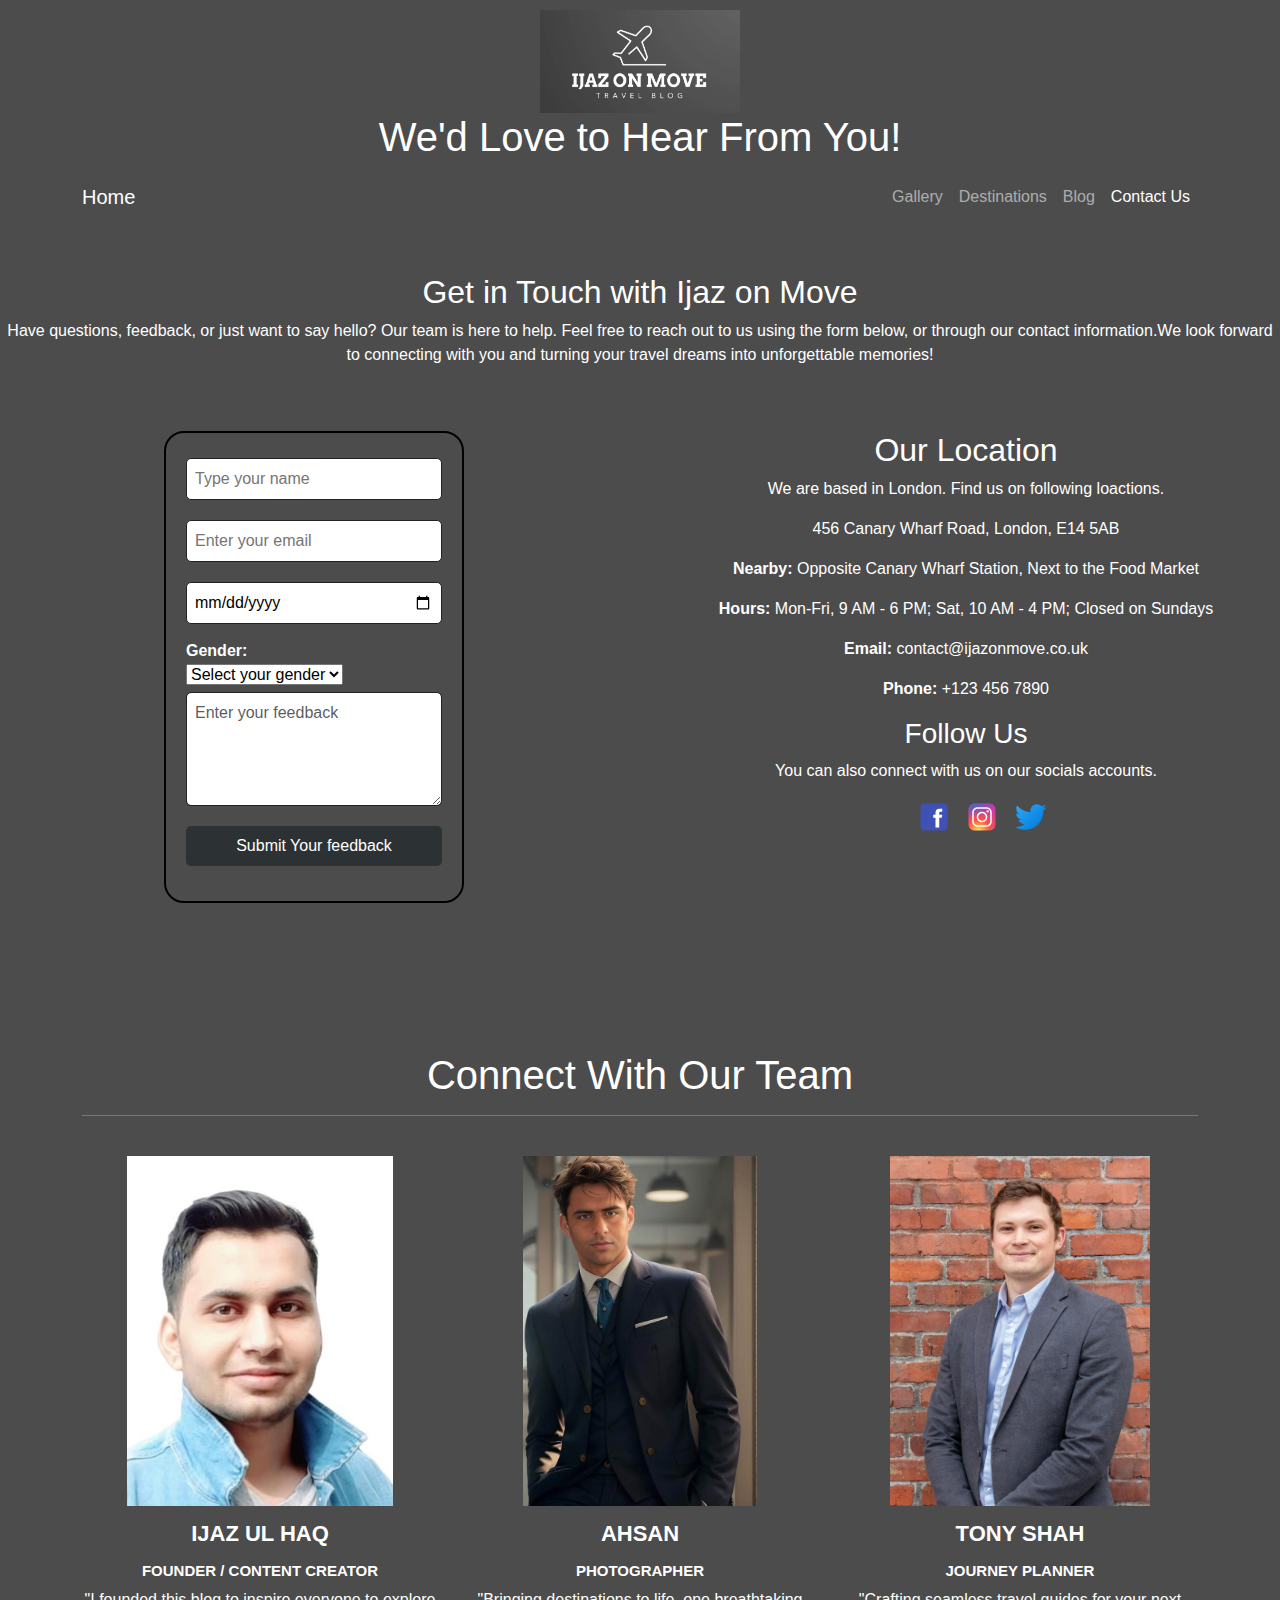
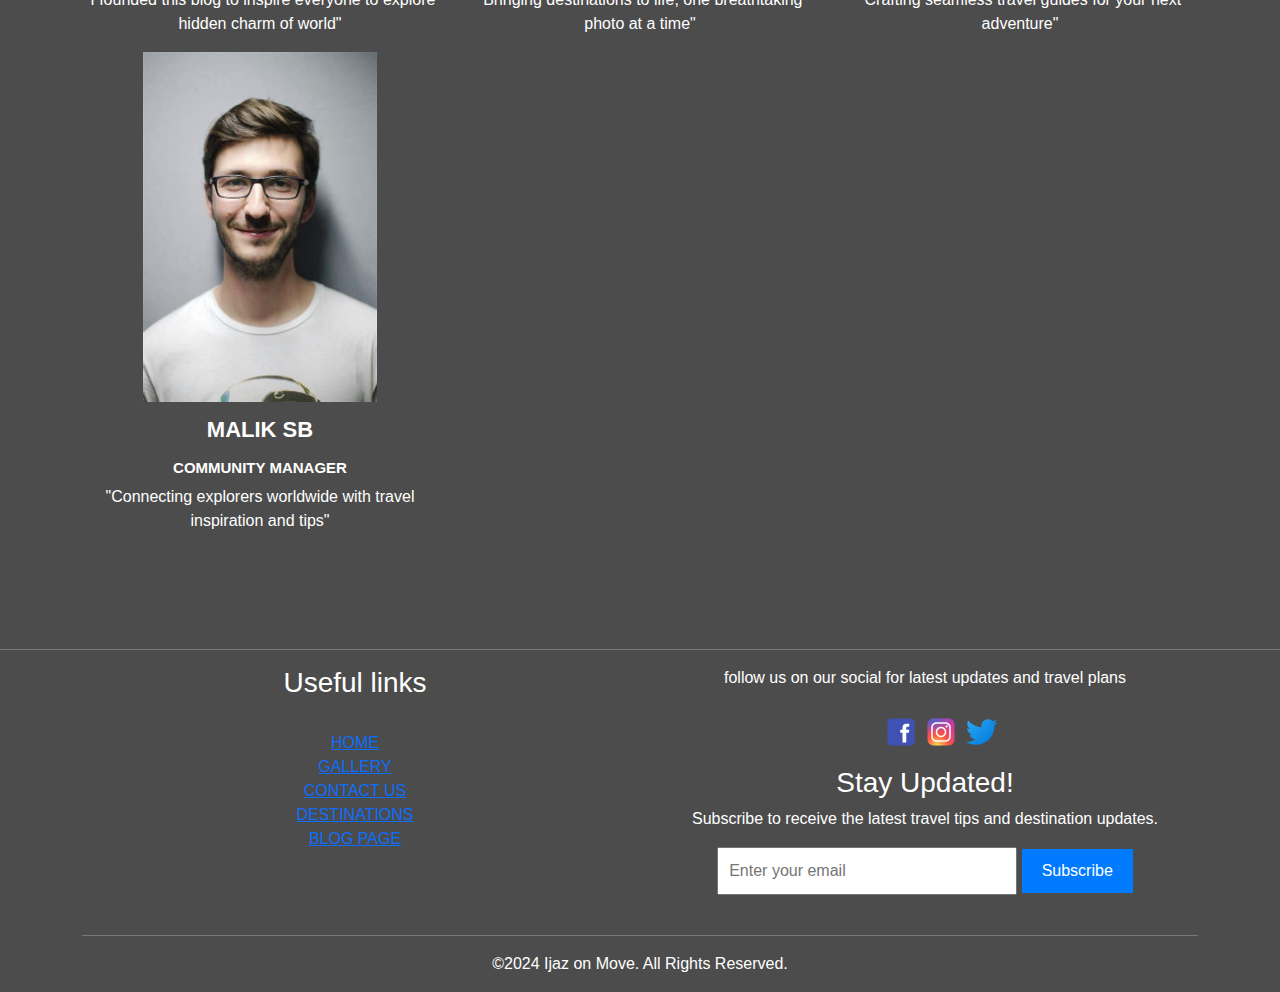
<file: contactus.html>
<!DOCTYPE html>
<html lang="en">
<head>
    <meta charset="UTF-8">
    <!-- Meta tag description -->
    <meta name="Keywords" content="HTML,CSS">
    <meta name="description" content="Ijaz on move travel blog">
    <meta name="author" content="Ijaz Ul Haq">
    <meta name="viewport" content="width=device-width, initial-scale=1.0">
    <!-- Linked external and bootstrap CSS Stylesheet -->
    <link rel="stylesheet" href="css/stylesheet.css">
    <link href="https://cdn.jsdelivr.net/npm/bootstrap@5.3.3/dist/css/bootstrap.min.css" rel="stylesheet" 
    integrity="sha384-QWTKZyjpPEjISv5WaRU9OFeRpok6YctnYmDr5pNlyT2bRjXh0JMhjY6hW+ALEwIH" crossorigin="anonymous">
    
    
    <!-- Added loogo as favicon -->
    <link rel="shortcut icon" href="images/Imgs.jpg" type="image/x-icon">
    <title>Contact Us</title>
</head>
<body class="body">
  <!-- added header before on top of navbar -->
  <div>
    <header class="hello">
    <img class="logo" src="images/Imgs.jpg" alt="logo">
    <h1>We'd Love to Hear From You!</h1>
    
    </header>
  </div>
  <!-- Added navbar from bootstrap and link my pages togather -->
  <nav class="navbar navbar-expand-lg navbar-dark body sticky-top">
    <div class="container">
        <a class="navbar-brand " href="index.html" target="_blank">Home</a>
        <button class="navbar-toggler" type="button" data-bs-toggle="collapse" data-bs-target="#navbarNav">
            <span class="navbar-toggler-icon"></span>
        </button>
        <div class="collapse navbar-collapse" id="navbarNav">
            <ul class="navbar-nav ms-auto">
                <li class="nav-item"><a class="nav-link" href="gallery.html" target="_blank">Gallery</a></li>
                <li class="nav-item"><a class="nav-link" href="destination.html" target="_blank">Destinations</a></li>
                <li class="nav-item"><a class="nav-link " href="blogpage.html" target="_blank">Blog</a></li>
                <li class="nav-item"><a class="nav-link active" href="contactus.html" target="_blank">Contact Us</a></li>
            </ul>
        </div>
    </div>
</nav> <br> <br>
<!-- heading and paragraph after nav bar -->
<h2 style="text-align: center;">Get in Touch with Ijaz on Move</h2>
<p style="text-align: center;" >
    Have questions, feedback, or just want to say hello? Our team is here to help. Feel free to reach out to us using
    the form below, or through our contact information.We look forward to connecting with you and turning your travel 
    dreams into unforgettable memories!
  </p> 
  <br> <br> 
  <!-- conatiner for form and location  -->
  <div class="conatiner">
    <div class="row">
        <div class="col-12 col-md-6">
            <div class="form">
                <form action="thankyou.html" method="get">
                    <input type="text" placeholder="Type your name" required>
                    <input type="text" placeholder="Enter your email" required class="email">
                    <input type="date"  date>
                    <label for="gender"> Gender:</label>
                    <select name="gender" id="gender">
                        <option value="">Select your gender</option>
                        <option value="male">Male</option>
                        <option value="Female">Female</option>
                    </select>
                    <textarea class="form-control" id="feedback" rows="4" placeholder="Enter your feedback" required></textarea>
                    <button type="submit" class="btn " > Submit Your feedback</button>
                    
                </form> 
            </div>
            <br> <br>
            
        </div> 
        <div class="col-12 col-md-6">
            <div>
                <h2 style="text-align: center;">Our Location</h2>
                <p style="text-align: center;"> We are based in London. Find us on following loactions.</p>
                <p style="text-align: center;">456 Canary Wharf Road, London, E14 5AB</p>
                <p style="text-align: center;"> <b>Nearby:</b> Opposite Canary Wharf Station, Next to the Food Market  </p>
                <p style="text-align: center;"> <b>Hours:</b> Mon-Fri, 9 AM - 6 PM; Sat, 10 AM - 4 PM; Closed on Sundays</p>
                <p style="text-align: center;"> <b>Email:</b> contact@ijazonmove.co.uk</p>
                <p style="text-align: center;"> <b>Phone:</b> +123 456 7890</p>
                <h3 style="text-align: center;"> Follow Us</h3>
                <p style="text-align:center"> You can also connect with us on our socials accounts.</p>
                <ul style="text-align: center;">
                    <li class="list-inline-item"><a href="https://www.facebook.com/" target="_blank"><img src="images/icons8-facebook-36.png" alt="Facebook"></a></li>
                    <li class="list-inline-item"><a href="https://www.instagram.com/accounts/login/" target="_blank"><img src="images/icons8-instagram-36.png" alt="Instagram"></a></li>
                    <li class="list-inline-item"><a href="https://x.com/i/flow/login?input_flow_data=%7B%22requested_variant%22%3A%22eyJteCI6IjIifQ%3D%3D%22%7D" target="_blank"><img src="images/icons8-twitter-36.png" alt="Instagram"></a></li>
                </ul>

            </div>
        </div>
        
    </div>
  </div>
    
      
      
      
      
      
      
      

      
      <!-- For our team use grids in section tag  -->
      <section class="team ">
        <div class="container">
          <h1>Connect With Our Team</h1> <hr> <br>
          <div class="row">
            <div class="col-12 col-sm-6 col-md-4 profile text-center">
              <div class="image-box ">
                <img src="images/ijaz.jpg"  alt="image" height="350">
                <ul>
                  
                <li><a href="https://www.facebook.com/" target="_blank"> <img src="images/icons8-facebook-36.png" alt="facebook logo"></li></a>
                <li><a href="https://www.instagram.com/accounts/login/" target="_blank"> <img src="images/icons8-instagram-36.png" alt="instagram logo"></li></a>
                <li><a href="https://x.com/i/flow/login?input_flow_data=%7B%22requested_variant%22%3A%22eyJteCI6IjIifQ%3D%3D%22%7D" target="_blank"> <img src="images/icons8-twitter-36.png" alt="twitter logo"></li></a>
                </ul>
              </div>
              <h2>IJAZ UL HAQ</h2>
              <h3>FOUNDER / CONTENT CREATOR</h3>
              <P>"I founded this blog to inspire everyone to explore hidden charm of world"</P>
            </div>
            <div class="col-12 col-sm-6 col-md-4 profile text-center">
              <div class="image-box">
                <img src="images/Image (1).jpg"  alt="ahsan" height="350">
                <ul>
                <a href="https://www.facebook.com/" target="_blank"><li> <img src="images/icons8-facebook-36.png" alt=""></li></a>
                <a href="https://www.instagram.com/accounts/login/" target="_blank"><li> <img src="images/icons8-instagram-36.png" alt=""></li></a>
                <a href="https://x.com/i/flow/login?input_flow_data=%7B%22requested_variant%22%3A%22eyJteCI6IjIifQ%3D%3D%22%7D" target="_blank"><li> <img src="images/icons8-twitter-36.png" alt=""></li></a>
                </ul>
              </div>
              <h2>AHSAN</h2>
              <h3>PHOTOGRAPHER</h3>
              <P>"Bringing destinations to life, one breathtaking photo at a time"</P>
            </div>
            <div class="col-12 col-sm-6 col-md-4 profile text-center">
              <div class="image-box">
                <img src="images/man.jpg"  alt="image" height="350">
                <ul>
                <a href="https://www.facebook.com/" target="_blank"><li> <img src="images/icons8-facebook-36.png" alt=""></li></a>
                <a href="https://www.instagram.com/accounts/login/" target="_blank"><li> <img src="images/icons8-instagram-36.png" alt=""></li></a>
                <a href="https://x.com/i/flow/login?input_flow_data=%7B%22requested_variant%22%3A%22eyJteCI6IjIifQ%3D%3D%22%7D" target="_blank"><li> <img src="images/icons8-twitter-36.png" alt=""></li></a>
                </ul>
              </div>
              <h2>TONY SHAH</h2>
              <h3>JOURNEY PLANNER</h3>
              <P>"Crafting seamless travel guides for your next adventure"</P>
            </div>
            <div class="col-12 col-sm-6 col-md-4 profile text-center">
              <div class="image-box">
                <img src="images/OIP.jpg"  alt="image" height="350">
                <ul>
                <a href="https://www.facebook.com/" target="_blank"><li> <img src="images/icons8-facebook-36.png" alt=""></li></a>
                <a href="https://www.instagram.com/accounts/login/" target="_blank"><li> <img src="images/icons8-instagram-36.png" alt=""></li></a>
                <a href="https://x.com/i/flow/login?input_flow_data=%7B%22requested_variant%22%3A%22eyJteCI6IjIifQ%3D%3D%22%7D" target="_blank"><li> <img src="images/icons8-twitter-36.png" alt=""></li></a>
                </ul>
              </div>
              <h2>MALIK SB</h2>
              <h3>COMMUNITY MANAGER</h3>
              <P>"Connecting explorers worldwide with travel inspiration and tips"</P>
            </div>

          </div>
        </div>
      </section> 
      
      
      
   <!-- footer -->
  <div class="ijaz">
    <footer>
      
      <hr> 
      <div class="container">
        <div class="row">
    <div class="col-12 col-md-6" style="float: left;">
        <h3>Useful links</h3> <br>
        <ul class="remove-dot">
          <li><a href="index.html" target="_blank">HOME</a></li>
          <li><a href="gallery.html"target="_blank">GALLERY</a></li>
          <li><a href="contactus.html" target="_blank">CONTACT US</a></li>
          <li><a href="destination.html" target="_blank">DESTINATIONS</a></li>
          <li><a href="blogpage.html" target="_blank">BLOG PAGE</a></li>
          </ul>
        


    </div>
    <div class="col-12 col-md-6" style="float: right;"> follow us on our social for latest updates and travel plans <br> <br>
      <ul>
      <a href="https://www.facebook.com/" target="_blank"><img src="images/icons8-facebook-36.png" alt=""></a>
      <a href="https://www.instagram.com/accounts/login/" target="_blank"><img src="images/icons8-instagram-36.png" alt=""></a>
      <a href="https://x.com/i/flow/login?input_flow_data=%7B%22requested_variant%22%3A%22eyJteCI6IjIifQ%3D%3D%22%7D" target="_blank"> <img src="images/icons8-twitter-36.png" alt=""></a>
      </ul>

      
     
    
    
  

<section style="background-color: rgb(76, 76, 76);">
  <h3>Stay Updated!</h3>
  <p>Subscribe to receive the latest travel tips and destination updates.</p>
  <form>
    <input type="email" placeholder="Enter your email" required class="email">
    <button type="submit" class="link">Subscribe</button>
  </form>
</section> <br></div></div> <hr>
<p style="text-align: center;">&copy;2024 Ijaz on Move. All Rights Reserved.</p>  </footer>
    
        
    
    
  

  <!-- Attached JavaScript from Bootstrap -->
    <script src="https://cdn.jsdelivr.net/npm/bootstrap@5.3.3/dist/js/bootstrap.bundle.min.js"
     integrity="sha384-YvpcrYf0tY3lHB60NNkmXc5s9fDVZLESaAA55NDzOxhy9GkcIdslK1eN7N6jIeHz" crossorigin="anonymous"></script>  
</body>
</html>
</file>
<file: css/stylesheet.css>
/* Createdd body class used back-ground colour for all pages and font family and colour */
.body{
    background-color: rgb(76, 76, 76);
    color: white;
    font-family: 'Gill Sans', 'Gill Sans MT', Calibri, 'Trebuchet MS', sans-serif;
}
/* Following class created for haeder and making it responsive transparent back-ground */
.hello{
    width: 100%;
    max-width: 20000px;
    background-color:transparent;
    text-align: center;
}
/* Following class created for logo displaying it in header */
.logo{
  max-width: 100%;
  width: 200px;
  margin-top: 10px;
}

/* this class for giving height to carousel */
.c-item{
    height: 500px;
}
/* Following class used for images in carousel making it fit and filter for brightness */
.c-image{
    max-width: 100%;
    min-width: 100%;
    height: 100%;
    object-fit: cover;
    filter: brightness(0.8);
}
/* Following class display text in center in  */
.destinations{
  padding: 3rem 1rem;
  
  text-align: center;
}
/* following class use to style the headings */
.destination-title {
  font-size: 2.5rem;
  font-weight: bold;
  margin-bottom: 1rem;
}
/* following class used in all pages for styling the paragraph */
.destination-description {
  font-size: 1.2rem;
  margin-bottom: 2rem;
}
/* Created following class used in all pages to give padding of items in container */
.destination-item {
  padding: 1.5rem;
}
/* following class used in all pages for styling the images in container */
.destination-image {
  width: 100%;
  height: 300px;
  border-radius: 0.5rem;
  margin-bottom: 1rem;
}
/* Following gves the back-ground effect to text below each image on grid to all pages */
.text {
  background-color: rgba(0, 0, 0, 0.6);
  color: white;
  padding: 0.5rem;
  border-radius: 0.5rem;
  font-family: 'Franklin Gothic Medium', 'Arial Narrow', Arial, sans-serif;
  text-align: center;
}
/* Following class used in all pages for giving hover effect*/
.hover-images{
  width: 100%;
  transform: 0.3s ease-in-out;

}
/* In following class used tranform the hover effect it could be rotate */
.hover-images:hover{
  transform: scale(1.1);
}
/* Folloing class used to give shadow effect to all where i used the over effect */
.hover-shadow {
  width: 100%;
  transition: box-shadow 0.3s ease-in-out, transform 0.3s ease-in-out;
}
/* Following class describe shadow as box shadow and also shadow tranformation  */
.hover-shadow:hover {
  box-shadow: 0 4px 8px rgba(0, 0, 0, 0.3); 
  transform: scale(1.05); 
}
/* Following class only used to give rotate effect of hover to images in all pages */
.hover-rotate {
  width: 100%;
  transition: transform 0.3s ease-in-out;
}
/* Following class gives the hover rotate transform */
.hover-rotate:hover {
  transform: rotate(5deg);
}
/* Following class gives team(our team section on home page) a margin of 100px */

.team{
    margin: 100px 0;
}
/* it align to h1 to center */
h1{
    text-align: center;
}
/* following class align text in center */
.khan{
    text-align: center;
}
/* Following class gives the profile a margin on top */
.profile{
    margin-top: 25px;
}
/* Following class for making image fit in box */
.image-box{
  object-fit: cover;
}
/* Following class gives the displaying and position to the images box */
.profile .image-box{
    opacity: 1;
    display: block;
    position: relative;
}
/* Following class gives the h2 style of team profile */
.profile h2{
    font-size: 22px;
    font-weight: bold;
    margin-top: 15px;
}
/* Following class gives style to h3 of profile in team section */
.profile h3{
    font-size: 15px;
    font-weight: bold;
    margin-top: 15px;
}
/* Following class display the social icons in profile image box of team section */
.image-box ul{
  margin: 0;
  padding: 2px 0;
  position: absolute;
  z-index: 1;
  bottom: 0;
  display: block;
  left: 45%;
  transition: translate(-50%);
  opacity: 0;
}
/* Following class display the icons in image box in one line and gives the border to icons  */
.image-box ul li {
  width: 38px;
  height: 38px;
  border: 2px solid black;
  border-radius: 39%;
  margin: 0.5px;
  padding: 2px;
  display: inline-block;
}
/* following class gives the black colour to link in images box */
.image-box a{
  color: #090909;
}

/* Following class gives the hover opacity effect to ul in image box  */
.image-box:hover ul{
    opacity: 1;
}
/* Following class gives the hover effect to a in image box and blue border to it */
.image-box a:hover li{
    color: #007bff;
    border: 1px solid #007bff;
}
/* Following class gives the transition effect to all hover of ul li in image box */

.image-box:after, .image-box ul, .image-box ul li {
    transition: all 0.5 ease-in-out 0s;
}
/* Following class used to float the left and colour */
.float{
    float: left;
    color: white;
}
/* Following class align the text of travel map in cente*/
.travel-map{
  text-align: center;
}

 /* Following class style and make the quote on home page style and responsive */
  .quote{
    background-size:cover ;
    background-position: center;
    display: flex;
    min-height: 200px;
    width: 100%;
    align-items: center;
    padding-left: 100px;
    padding-bottom: 70px;
}
/* Following class style and padding the (Lao) in div */
  .lao{
    text-align: center;
    font-weight: bold;
    padding: 50px 16px;
}
/* Following gives style to iframe of google map */
iframe{
  width: 100%;
  height: 700px;
}
/* Following colors to card text */
.card-footer-ijaz{
  color: white;
}
/* Following class is used in footer created div and display it center gives width to make it responsive */
.ijaz{
  text-align: center;
  width: 100%;
}
/* Following class style the link button of the newsletter in footer  */
  .link{
    padding: 10px 20px;
    background-color: #007bff;
    color: white;
    border: none;
    cursor: pointer;
  }
  /* Following class sttyle the place holder in newsletter in the footer */
  .email{
    padding: 10px;
    width: 60%;
    max-width: 300px;
  }
  /* Following style the form */
  .form {
    width: 300px;
    margin: 0 auto;
    padding: 20px;
    border: 2px solid #000000;
    border-radius: 20px;
    background-color:transparent;
  }
  /* styled the label in form used blocked to display text on top of selection */
  .form label {
    display: block;
    font-weight: bold;
    color: white;
  }
  /* Followinfg Classes basically style the input, textarea and button gives them width,padding border and border radius */
  .form input, .form textarea, .form button {
    width: 100%;
    padding: 8px;
    margin-top: 5px;
    margin-bottom: 15px;
    border-radius: 5px;
    border: 1px solid #232222;
  }
  /* Following class gives style to the form button like background, coursor and border */
  .form button {
    background-color:#2c3233;
    color: white;
    border: none;
    cursor: pointer;
  }
  /* Following Class gives hover effect to button */
  .form button:hover {
    background-color:transparent;
    
  }
  /* following class remove dot from Ul */
  .remove-dot{
    list-style-type: none;
    padding: 0;
  }
  .card-body{
    font-family: 'Gill Sans', 'Gill Sans MT', Calibri, 'Trebuchet MS', sans-serif;
  }
</file>
